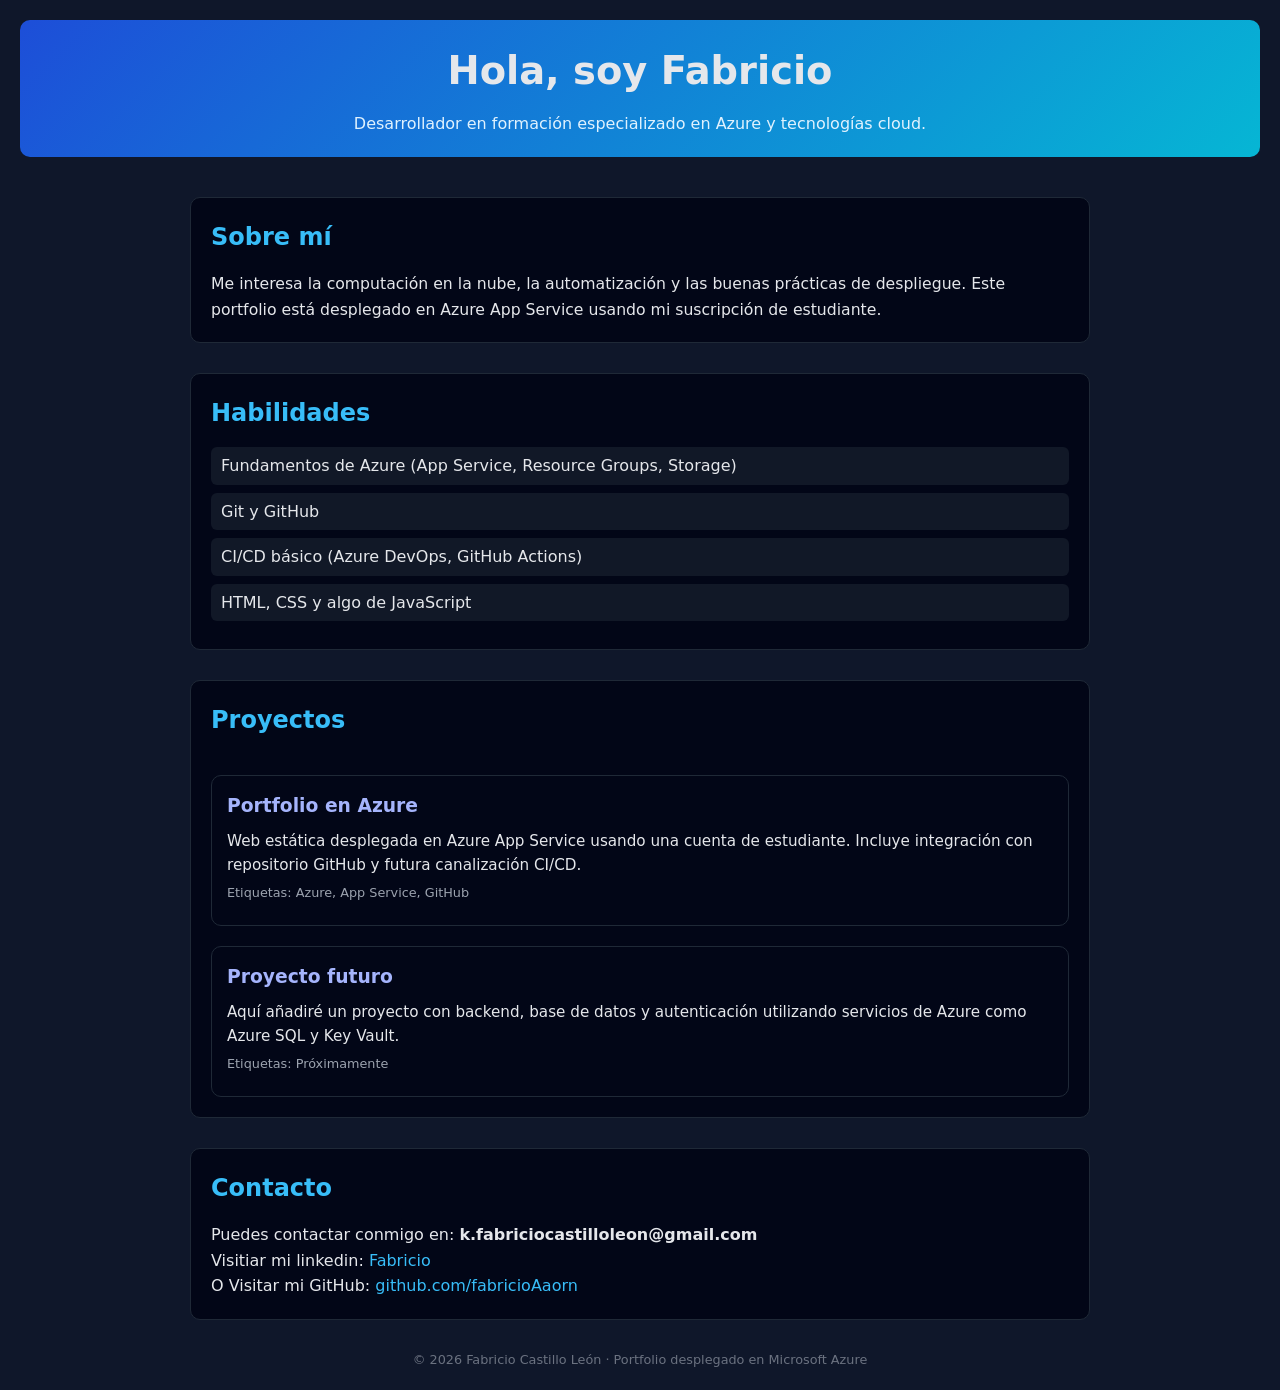
<file: index.html>
<!DOCTYPE html>
<html lang="es">
<head>
    <meta charset="UTF-8">
    <title>Portfolio de Fabricio</title>
    <meta name="viewport" content="width=device-width, initial-scale=1.0">
    <link rel="stylesheet" href="styles.css">
</head>
<body>
    <header>
        <h1>Hola, soy Fabricio </h1>
        <p>Desarrollador en formación especializado en Azure y tecnologías cloud.</p>
    </header>

    <section class="about">
        <h2>Sobre mí</h2>
        <p>
            Me interesa la computación en la nube, la automatización y las buenas prácticas de despliegue.
            Este portfolio está desplegado en Azure App Service usando mi suscripción de estudiante.
        </p>
    </section>

    <section class="skills">
        <h2>Habilidades</h2>
        <ul>
            <li>Fundamentos de Azure (App Service, Resource Groups, Storage)</li>
            <li>Git y GitHub</li>
            <li>CI/CD básico (Azure DevOps, GitHub Actions)</li>
            <li>HTML, CSS y algo de JavaScript</li>
        </ul>
    </section>

    <section class="projects">
        <h2>Proyectos</h2>
        <div class="project-card">
            <h3>Portfolio en Azure</h3>
            <p>
                Web estática desplegada en Azure App Service usando una cuenta de estudiante.
                Incluye integración con repositorio GitHub y futura canalización CI/CD.
            </p>
            <p class="tags">Etiquetas: Azure, App Service, GitHub</p>
        </div>
        <div class="project-card">
            <h3>Proyecto futuro</h3>
            <p>
                Aquí añadiré un proyecto con backend, base de datos y autenticación utilizando servicios
                de Azure como Azure SQL y Key Vault.
            </p>
            <p class="tags">Etiquetas: Próximamente</p>
        </div>
    </section>

    <section class="contact">
        <h2>Contacto</h2>
        <p>Puedes contactar conmigo en: <strong>k.fabriciocastilloleon@gmail.com</strong></p>
        <p>Visitiar mi linkedin: <a href="https://www.linkedin.com/in/fabriciocastilloleon">Fabricio</a></p>
        <p>O Visitar mi GitHub: <a href="https://github.com/TU_USUARIO" target="_blank">github.com/fabricioAaorn</a></p>
    </section>

    <footer>
        <p>© 2026 Fabricio Castillo León · Portfolio desplegado en Microsoft Azure</p>
    </footer>
</body>
</html>
</file>
<file: styles.css>
* {
    box-sizing: border-box;
    margin: 0;
    padding: 0;
    font-family: system-ui, -apple-system, BlinkMacSystemFont, "Segoe UI", sans-serif;
}

body {
    background: #0f172a;
    color: #e5e7eb;
    line-height: 1.6;
    padding: 20px;
}

header {
    text-align: center;
    margin-bottom: 40px;
    padding: 20px;
    border-radius: 10px;
    background: linear-gradient(135deg, #1d4ed8, #06b6d4);
}

header h1 {
    font-size: 2.4rem;
    margin-bottom: 10px;
}

header p {
    font-size: 1rem;
    color: #e0f2fe;
}

section {
    max-width: 900px;
    margin: 0 auto 30px auto;
    padding: 20px;
    border-radius: 10px;
    background: #020617;
    border: 1px solid #1f2937;
}

section h2 {
    margin-bottom: 15px;
    color: #38bdf8;
}

.about p {
    font-size: 0.98rem;
}

.skills ul {
    list-style: none;
}

.skills li {
    margin-bottom: 8px;
    padding: 6px 10px;
    border-radius: 6px;
    background: #111827;
}

.projects {
    display: grid;
    gap: 20px;
}

.project-card {
    background: #020617;
    border: 1px solid #1f2937;
    border-radius: 10px;
    padding: 15px;
}

.project-card h3 {
    color: #a5b4fc;
    margin-bottom: 8px;
}

.project-card p {
    font-size: 0.95rem;
    margin-bottom: 6px;
}

.project-card .tags {
    font-size: 0.8rem;
    color: #9ca3af;
}

.contact a {
    color: #38bdf8;
    text-decoration: none;
}

.contact a:hover {
    text-decoration: underline;
}

footer {
    text-align: center;
    margin-top: 30px;
    font-size: 0.8rem;
    color: #6b7280;
}

@media (max-width: 600px) {
    header h1 {
        font-size: 1.8rem;
    }

    section {
        padding: 15px;
    }
}
</file>
